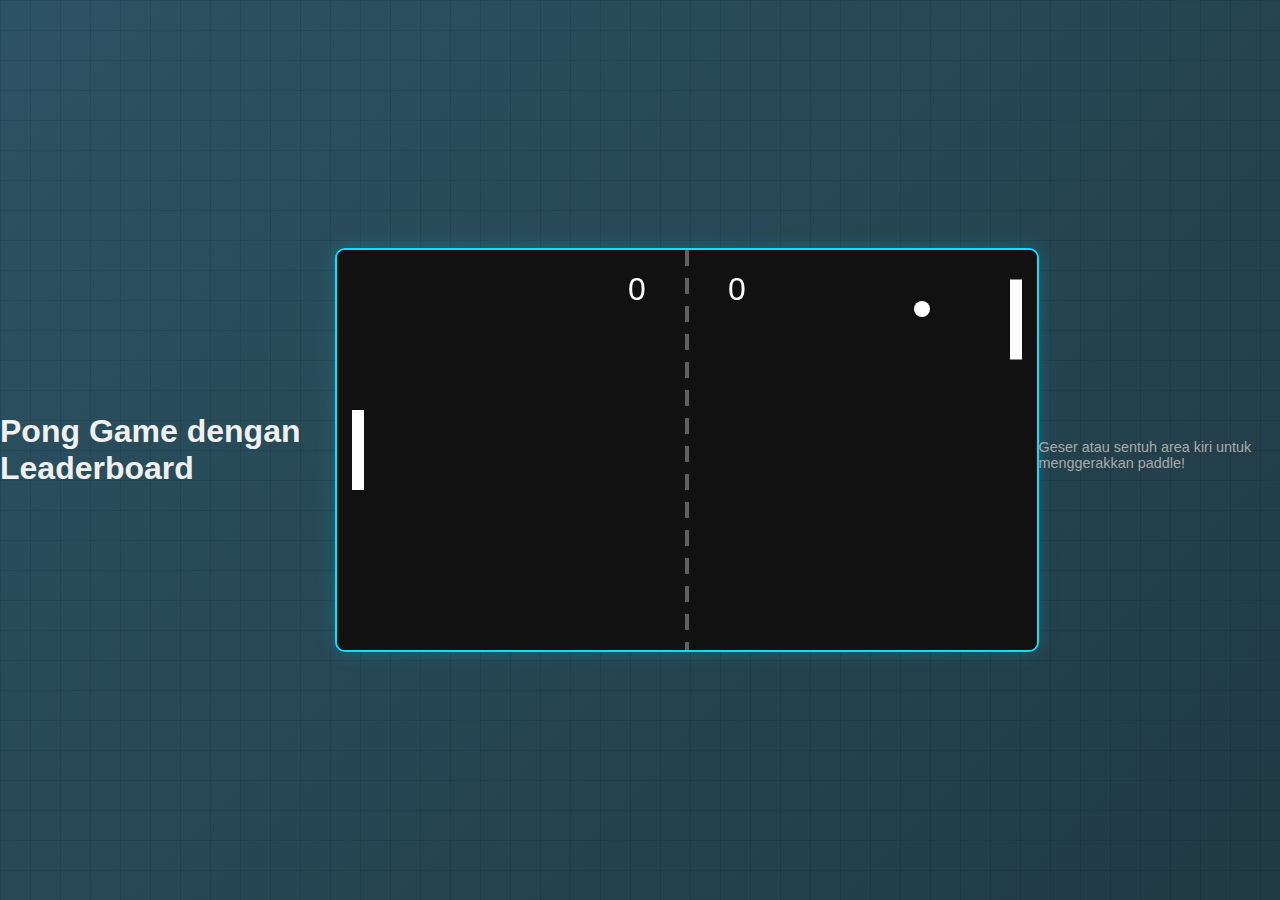
<file: index.html>
<!DOCTYPE html>
<html>
<head>
    <title>Pong Game dengan Leaderboard</title>
    <meta name="viewport" content="width=device-width,initial-scale=1.0">
    <link rel="stylesheet" href="style.css">
</head>
<body>
    <h1>Pong Game dengan Leaderboard</h1>
    <canvas id="pong" width="700" height="400"></canvas>
    <div class="touch-hint">Geser atau sentuh area kiri untuk menggerakkan paddle!</div>
    <div id="leaderboard"></div>
    <script src="game.js"></script>
</body>
</html>
</file>
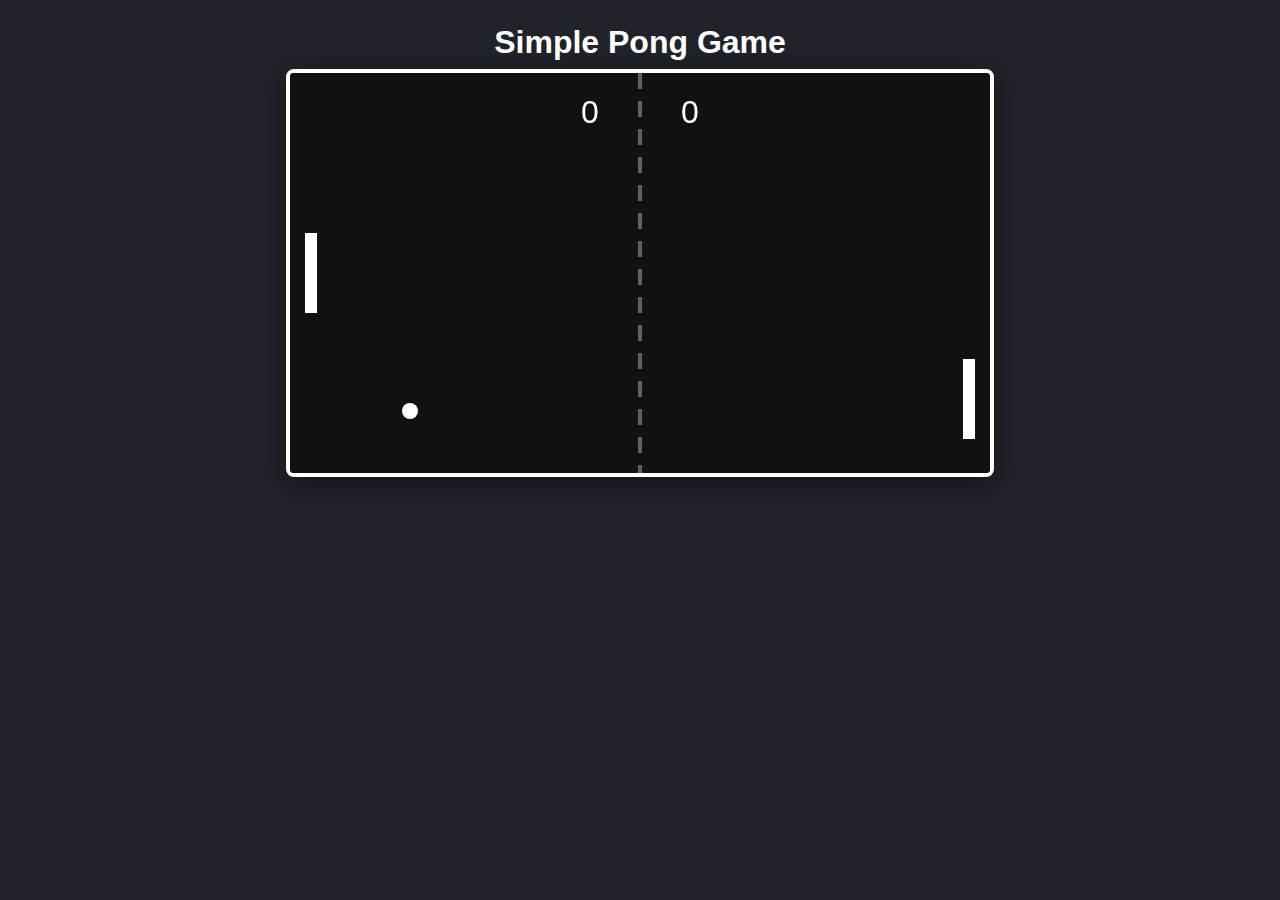
<file: Test Coding Website Game/index.html>
<!DOCTYPE html>
<html lang="en">
<head>
    <meta charset="UTF-8">
    <title>Simple Pong Game</title>
    <!-- Pastikan penulisan href sudah sesuai nama file -->
    <link rel="stylesheet" href="style.css">
</head>
<body>
    <h1>Simple Pong Game</h1>
    <canvas id="pong" width="700" height="400"></canvas>
    <!-- Pastikan penulisan src sudah sesuai nama file -->
    <script src="game.js"></script>
</body>
</html>
</file>
<file: style.css>
:root {
    --bg-dark: #0c0c0c;
    --bg-panel: #1e1e1e;
    --accent: #00e5ff;
    --text: #f0f0f0;
    --border: #333;
}

body {
    margin: 0;
    padding: 0;
    font-family: 'Segoe UI', Tahoma, Geneva, Verdana, sans-serif;
    color: var(--text);
    min-height: 100vh;
    display: flex;
    justify-content: center;
    align-items: center;
    background: linear-gradient(-45deg, #0c0c0c, #1a1a2e, #0f2027, #203a43, #2c5364);
    background-size: 400% 400%;
    animation: gradientBG 15s ease infinite;
    overflow-x: hidden;
}

@keyframes gradientBG {
    0% {
        background-position: 0% 50%;
    }
    50% {
        background-position: 100% 50%;
    }
    100% {
        background-position: 0% 50%;
    }
}

/* Efek grid animasi di background */
body::before {
    content: '';
    position: absolute;
    top: 0;
    left: 0;
    width: 100%;
    height: 100%;
    background: 
        linear-gradient(rgba(0, 0, 0, 0.1) 1px, transparent 1px),
        linear-gradient(90deg, rgba(0, 0, 0, 0.1) 1px, transparent 1px);
    background-size: 30px 30px;
    z-index: -1;
    animation: gridMove 20s linear infinite;
}

@keyframes gridMove {
    0% {
        background-position: 0 0;
    }
    100% {
        background-position: 30px 30px;
    }
}

.container {
    max-width: 800px;
    width: 95%;
    margin: 0 auto;
    padding: 20px;
    text-align: center;
    position: relative;
    z-index: 1;
}

header h1 {
    font-size: 2.5rem;
    margin: 0;
    color: var(--accent);
    text-shadow: 0 0 10px rgba(0, 229, 255, 0.7);
}

header p {
    color: #aaa;
    margin-top: 8px;
    font-size: 1.1rem;
}

.game-area {
    margin: 20px 0;
}

#pong {
    background: rgba(10, 10, 20, 0.7);
    display: block;
    margin: 0 auto;
    border: 2px solid var(--accent);
    border-radius: 10px;
    box-shadow: 0 0 20px rgba(0, 229, 255, 0.2);
    touch-action: none;
    user-select: none;
    width: 100%;
    height: auto;
    max-height: 60vh;
}

.touch-hint {
    color: #aaa;
    font-size: 0.9rem;
    margin-top: 10px;
}

.leaderboard-container {
    background: rgba(30, 30, 46, 0.8);
    border-radius: 10px;
    padding: 15px;
    margin-top: 20px;
    box-shadow: 0 0 15px rgba(0, 0, 0, 0.5);
    backdrop-filter: blur(10px);
}

.leaderboard-container h2 {
    color: var(--accent);
    margin-top: 0;
    text-shadow: 0 0 5px rgba(0, 229, 255, 0.5);
}

#leaderboard {
    text-align: left;
    max-height: 200px;
    overflow-y: auto;
}

#leaderboard ol {
    padding-left: 20px;
    margin: 0;
}

#leaderboard li {
    padding: 8px;
    border-bottom: 1px solid var(--border);
    color: #ddd;
    transition: background 0.3s ease;
}

#leaderboard li:hover {
    background: rgba(0, 229, 255, 0.1);
    border-radius: 4px;
}

@media (max-width: 768px) {
    header h1 {
        font-size: 1.8rem;
    }

    #pong {
        height: 45vw;
    }
}
</file>
<file: Test Coding Website Game/style.css>
body {
    background: #20232a;
    color: #fff;
    font-family: Arial, sans-serif;
    text-align: center;
    margin: 0;
    padding: 0;
}

h1 {
    margin-top: 24px;
    margin-bottom: 8px;
}

#pong {
    background: #111;
    display: block;
    margin: 0 auto;
    border: 4px solid #fff;
    border-radius: 8px;
    box-shadow: 0 6px 30px rgba(0,0,0,0.4);
}
</file>
